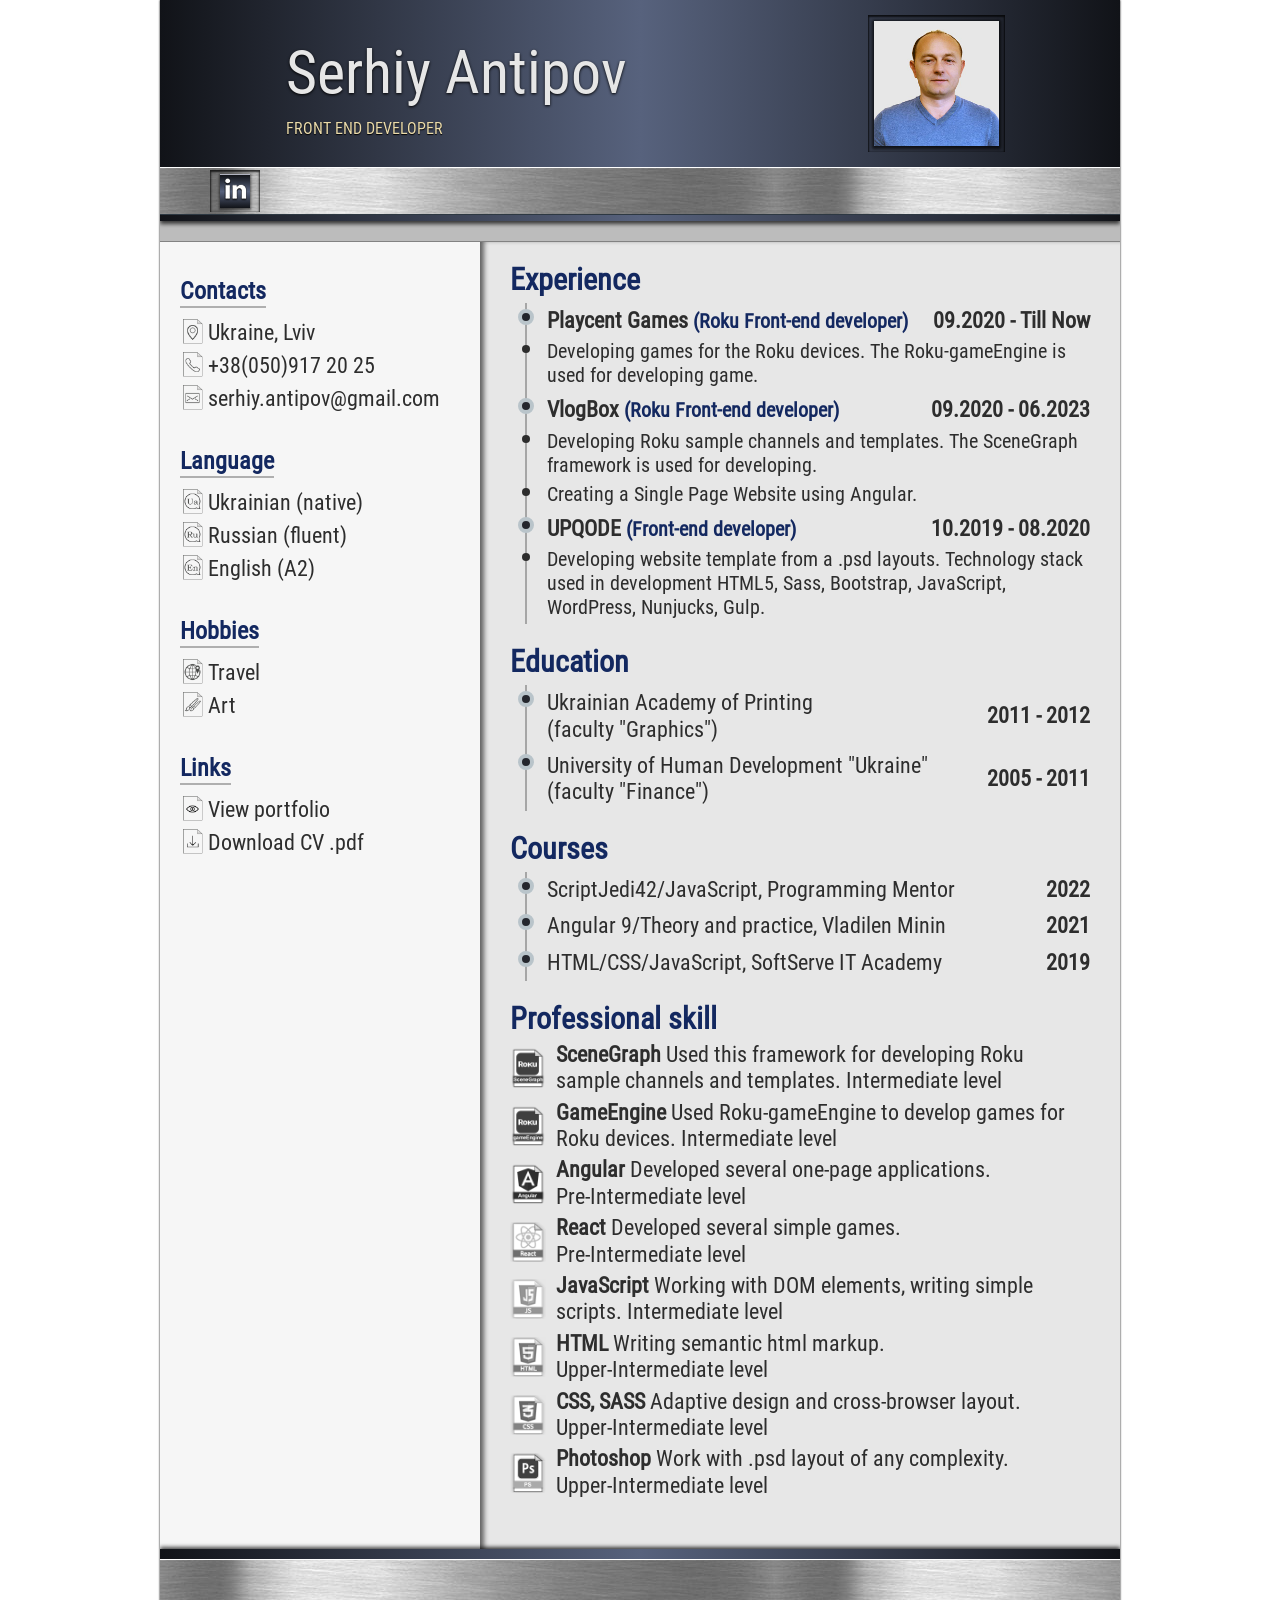
<file: index.html>
<!DOCTYPE html>
<html lang="en">

<head>
    <meta charset="UTF-8" lang="en">
    <meta name="Description" content="Serhiy Antipov CV">
    <meta name="viewport" content="width=device-width, initial-scale=0.75">
    <title>Serhiy Antipov CV</title>
    <link rel="shortcut icon" href="img/favicon.png" type="image/png">
    <link rel="stylesheet" href="css/style.css">
</head>

<body>
    <div class="wrapper">
        <header class="cv-header">
            <div class="cv-owner">
                <h1>Serhiy Antipov</h1>
                <h2>front end developer</h2>
            </div>
            <div class="owner-photo"><img src="img/owner-photo2_480.jpg" alt="owner photo"></div>
            <ul class="cv-header-social">
                <!-- <li>
                    <a href="https://www.facebook.com/AntipovSerhiy" target="_blank" rel="noopener">
                        <img src="img/logo_fb_white.png" alt="fb"></a>
                </li> -->
                <li>
                    <a href="https://www.linkedin.com/in/serhiy-antipov" target="_blank" rel="noopener">
                        <img src="img/logo_in_white.png" alt="linkedin"></a>
                </li>
                <!-- <li>
                    <a href="https://github.com/SerhiyAntipov" target="_blank" rel="noopener">
                        <img src="img/logo_git_white.png" alt="git"></a>
                </li> -->
                <!-- <li>
                    <a href="mailto:serhiy.antipov@gmail.com" target="_blank" rel="noopener">
                        <img src="img/logo_mail_white.png" alt="gmail"></a>
                </li> -->
            </ul>
        </header>
        <div class="vacancy-description">
            <!-- <p>Looking for a job as Front‑end developer.&#160;</p>
            <p>Ready to perform a test task</p> -->
        </div>
        <main class="cv-main">
            <aside>
                <article class="contacts">
                    <h3>Contacts</h3>
                    <ul>
                        <li>
                            <a href="#"><img src="img/icon_location.png" alt="icon location" rel="noopener">Ukraine, Lviv</a>
                        </li>
                        <li>
                            <a href="tel:+380509172025"><img src="img/icon_phone.png" alt="icon phone" rel="noopener">+38(050)917&nbsp;20&nbsp;25</a>
                        </li>
                        <li>
                            <a href="mailto:serhiy.antipov@gmail.com" target="_blank" rel="noopener"><img src="img/icon_mail.png" alt="icon mail">serhiy.antipov@gmail.com</a>
                        </li>
                        <!-- <li>
                            <a href="https://www.facebook.com/AntipovSerhiy" target="_blank" rel="noopener"><img src="img/icon_facebook.png" alt="icon facebook">facebook.com/AntipovSerhiy</a>
                        </li> -->
                    </ul>
                </article>
                <article class="language">
                    <h3>Language</h3>
                    <ul>
                        <li><img src="img/ua.png" alt="icon UA language">Ukrainian&nbsp;(native)</li>
                        <li><img src="img/ru.png" alt="icon RU language">Russian&nbsp;(fluent)</li>
                        <li><img src="img/en.png" alt="icon EN language">English&nbsp;(A2)</li>
                    </ul>
                </article>
                <article class="hobbies">
                    <h3>Hobbies</h3>
                    <ul>
                        <li><img src="img/icon_travel.png" alt="icon rtavel">Travel</li>
                        <li><img src="img/icon_art.png" alt="icon art">Art</li>
                        <!-- <li><img src="img/icon_design.png" alt="icon design">Web design</li>
                        <li><img src="img/icon_sport.png" alt="icon sport">Sport</li> -->
                    </ul>
                </article>
                <article class="links">
                    <h3>Links</h3>
                    <ul>
                        <li>
                            <a href="https://serhiyantipov.github.io/" target="_blank" rel="noopener"><img src="img/icon_view.png" alt="icon_portfolio">View portfolio</a>
                        </li>
                        <li>
                            <a href="pdf/Serhiy-Antipov-CV.pdf" download="" rel="noopener"><img src="img/icon_download.png" alt="icon_portfolio">Download CV .pdf</a>
                        </li>
                    </ul>
                </article>
            </aside>
            <div class="cv-content">
                <article class="experience">
                    <h3>Experience</h3>
                    <p class="experience-list">
                        <a href="https://playcentgames.com/" target="_blank" rel="noopener"><span class="company-name">Playcent Games </span><span class="job-title">(Roku&#160;Front&#8209;end&#160;developer)</span></a>
                        <span class="work-period">09.2020&#160;&#8209;&#160;Till&#160;Now</span>
                    </p>
                    <p class="expiriense-description dot">Developing games for the Roku devices. The Roku&#8209;gameEngine is used for developing game.</p>
                    <p class="experience-list">
                        <a href="https://vlogbox.com/" target="_blank" rel="noopener"><span class="company-name">VlogBox </span><span class="job-title">(Roku&#160;Front&#8209;end&#160;developer)</span></a>
                        <span class="work-period">09.2020&#160;&#8209;&#160;06.2023</span>
                    </p>
                    <p class="expiriense-description dot">Developing Roku sample channels and templates. The SceneGraph framework is used for developing.</p>
                    <p class="expiriense-description dot">Creating a Single Page Website using Angular.</p>
                    <p class="experience-list">
                        <a href="https://upqode.com/" target="_blank" rel="noopener"><span class="company-name">UPQODE </span><span class="job-title">(Front&#8209;end&#160;developer)</span></a>
                        <span class="work-period">10.2019&#160;&#8209;&#160;08.2020</span>
                    </p>
                    <p class="expiriense-description dot">Developing website template from a .psd layouts. Technology stack used in development HTML5, Sass, Bootstrap, JavaScript, WordPress, Nunjucks, Gulp.</p>

                </article>
                <article class="education">
                    <h3>Education</h3>
                    <p>Ukrainian Academy of Printing (faculty&#160;"Graphics")<span>2011&#160;&#8209;&#160;2012</span>
                    </p>
                    <p>University of Human Development "Ukraine" (faculty&#160;"Finance")
                        <span>2005&#160;&#8209;&#160;2011</span>
                    </p>
                </article>
                <article class="courses">
                    <h3>Courses</h3>
                    <p>ScriptJedi42/JavaScript, Programming Mentor<span>2022</span></p>
                    <p>Angular 9/Theory and practice, Vladilen Minin<span>2021</span></p>
                    <p>HTML/CSS/JavaScript, SoftServe IT Academy<span>2019</span></p>
                </article>
                <article class="professional-skill">
                    <h3>Professional skill</h3>
                    <div>
                        <img src="img/skill/link_scenegraph.png" alt="roku sceneGraph skill">
                        <p><span>SceneGraph </span>Used this framework for developing Roku sample channels and templates. Intermediate&nbsp;level</p>
                    </div>
                    <div>
                        <img src="img/skill/link_gameEngine.png" alt="roku sceneGraph skill">
                        <p><span>GameEngine </span>Used Roku-gameEngine to develop games for Roku devices. Intermediate&nbsp;level</p>
                    </div>
                    <div>
                        <img src="img/skill/link_angular.png" alt="angular skill">
                        <p><span>Angular </span>Developed several one-page applications. Pre&#8209;Intermediate&nbsp;level</p>
                    </div>
                    <!-- <div>
                        <img src="img/skill/link_Roku.png" alt="bright-script skill">
                        <p><span>BrightScript </span>Developing games for the Roku devices. Intermediate&nbsp;level</p>
                    </div> -->
                    <div>
                        <img src="img/skill/link_react.png" alt="react skill">
                        <p><span>React </span>Developed several simple games. Pre&#8209;Intermediate&nbsp;level</p>
                    </div>
                    <div>
                        <img src="img/skill/link_js.png" alt="js skill">
                        <p><span>JavaScript </span>Working with DOM elements, writing simple scripts. Intermediate&nbsp;level</p>
                    </div>
                    <div>
                        <img src="img/skill/link_html.png" alt="html skill">
                        <p><span>HTML </span>Writing semantic html markup. Upper&#8209;Intermediate&nbsp;level</p>
                    </div>
                    <div>
                        <img src="img/skill/link_css.png" alt="css skill">
                        <p><span>CSS, SASS </span>Adaptive design and cross-browser layout. Upper&#8209;Intermediate&nbsp;level</p>
                    </div>
                    <!-- <div>
                        <img src="img/skill/link_git.png" alt="git skill">
                        <p><span>Git </span>Basic knowledge. Intermediate&nbsp;level</p>
                    </div>
                    <div>
                        <img src="img/skill/link_gulp.png" alt="react skill">
                        <p><span>Gulp </span>Basic knowledge. Intermediate&nbsp;level</p>
                    </div> -->
                    <!-- <div>
                        <img src="img/skill/link_bootstrap.png" alt="wp skill">
                        <p><span>Bootstrap 4 </span>Basic knowledge. Intermediate&nbsp;level</p>
                    </div> -->
                    <!-- <div>
                        <img src="img/skill/link_wp.png" alt="wp skill">
                        <p><span>WordPress </span>Basic knowledge. Pre&#8209;Intermediate&nbsp;level</p>
                    </div> -->
                    <div>
                        <img src="img/skill/link_ps.png" alt="ps skill">
                        <p><span>Photoshop </span>Work with .psd layout of any complexity. Upper&#8209;Intermediate&nbsp;level</p>
                    </div>
                </article>
            </div>
        </main>
        <footer class="cv-footer">
            <ul class="footer-contacts">
                <!-- <li>
                    <a href="viber://add?number=%2B380509172025" target="_blank" rel="noopener"><img src=".//img/contact_logo_viber.png" alt="logo viber"></a>
                </li>
                <li>
                    <a href="https://msng.link/wa/380509172025" target="_blank" rel="noopener"><img src=".//img/contact_logo_whatsapp.png" alt="logo whatsapp"></a>
                </li>
                <li>
                    <a href="tg://resolve?domain=Antipov_Serhiy" target="_blank" rel="noopener"><img src=".//img/contact_logo_telegram.png" alt="logo telegram"></a>
                </li>
                <li>
                    <a href="tel:+380509172025" rel="noopener"><img src=".//img/contact_logo_call.png" alt="logo call me"></a>
                </li> -->
            </ul>
        </footer>
    </div>
</body>

</html>
</file>
<file: css/style.css>
@import "./reset.css";
@font-face {
    font-family: 'Roboto Condensed';
    font-style: normal;
    src: local('Roboto Condensed'), url(../fonts/RobotoCondensed-Regular.woff2) format('woff2');
    font-display: swap;
}

.wrapper {
    max-width: 960px;
    min-width: 420px;
    margin: 0 auto;
    font-family: 'Roboto Condensed', sans-serif;
    color: #2d2d2d;
    overflow: hidden;
    box-shadow: 0 0 2px #000;
}

.cv-header {
    min-height: 130px;
    padding-top: 15px;
    display: flex;
    flex-wrap: wrap;
    justify-content: space-around;
    background-color: #353c4c;
    background: linear-gradient(90deg, #111318 0%, #57627d 50%, #111318 100%);
    box-shadow: 0px 3px 4px #000000b5;
    position: relative;
    z-index: 5;
    user-select: none
}

.cv-owner {
    padding: 10px;
}

.cv-header h1 {
    font-size: 60px;
    line-height: 1.6;
    color: rgb(230, 230, 230);
    text-shadow: 0px 1px 3px rgba(0, 0, 0, 1);
}

.cv-owner h2 {
    color: rgb(235, 219, 170);
    text-transform: uppercase;
    text-shadow: 0px 1px 1px rgba(0, 0, 0, 1);
    font-size: 16px;
}

.description {
    padding: 15px 5px 15px;
    text-align: center;
    font-weight: bold;
    background-color: #bcbcbc;
    box-shadow: 0 2px 2px 0 #000000b5;
}

.description p {
    margin-bottom: 5px;
}

.owner-photo {
    padding: 6px;
    box-shadow: inset 0px 1px 2px 1px #000000c4;
}

.owner-photo img {
    display: block;
    max-width: 125px;
    height: auto;
    box-shadow: 0px 1px 3px 2px #000000b0;
}

.cv-header-social {
    padding: 2px 0;
    width: 100%;
    background-color: #e1e1e1;
    background: url(../img/bg_stell.jpg);
    border-top: 1px solid #ffffff;
    border-bottom: 1px solid #2d3842;
    margin: 15px 0 6px;
    min-height: 40px;
}

.cv-header-social {
    /* text-align: right; */
    padding-left: 40px;
}

.cv-header-social li {
    display: inline-block;
    margin: 0px 10px;
    box-shadow: inset 0px 1px 2px 1px #000000c4;
}

.cv-header-social a {
    display: block;
    background-color: #353c4c;
    background: linear-gradient(0deg, #111318 0%, #57627d 50%, #111318 100%);
    border-top: 1px solid #b1b3c0;
    box-shadow: 0px 1px 2px 1px #0000007d;
    margin: 4px 10px;
}

.cv-header-social a:hover {
    background-color: #353c4c;
    background: linear-gradient(0deg, #111318 0%, #464f66 50%, #111318 100%);
    border-top: 1px solid #1e1e20;
    box-shadow: inset 0px 1px 4px 1px #000000c4;
}

.cv-header-social a img {
    width: 30px;
    height: auto;
    margin: 0 auto;
}

.cv-header-social a:hover img {
    width: 28px;
    padding: 1px;
}

.cv-main {
    font-size: 22px;
    line-height: 1.2;
    display: flex;
    position: relative;
    z-index: 3;
}

.expiriense-description {
    font-size: 20px;
}

.vacancy-description {
    padding: 13px 5px 7px;
    text-align: center;
    background-color: #bcbcbc;
    font-size: 22px;
    font-weight: bold;
    order: 0;
    border-bottom: 1px solid #828282;
    display: flex;
    justify-content: center;
    flex-wrap: wrap;
}

.vacancy-description p {
    margin-bottom: 5px;
}

.cv-main aside {
    width: 320px;
    padding: 35px 15px 30px 20px;
    box-sizing: border-box;
    order: 1;
    background-color: #f6f6f6;
    flex-shrink: 0
}

.cv-main aside article {
    margin-bottom: 35px;
}

.cv-main aside h3 {
    font-size: 24px;
    margin-bottom: 10px;
    font-weight: bold;
    display: inline-block;
    border-bottom: 2px solid #2d2d2d59;
    color: #132860
}

.link span {
    font-size: 24px;
    margin-bottom: 20px;
    padding-bottom: 3px;
    display: inline-block;
    border-bottom: 2px solid #2d2d2d59;
}

.link {
    /* position: absolute; */
    bottom: 5px;
}

.link span img {
    margin-bottom: 2px;
}

aside li {
    margin-bottom: 5px;
}

.cv-main aside a {
    text-decoration: none;
    color: #2d2d2d;
}

aside a:hover {
    color: #b44328;
    font-weight: bold;
}

aside img {
    width: 25px;
    height: auto;
    margin-right: 3px;
    vertical-align: bottom;
    user-select: none;
}

.link a {
    display: block;
}

.cv-content {
    padding: 20px 30px 35px 45px;
    background-color: #e7e7e7;
    box-sizing: border-box;
    box-shadow: inset 6px 0px 5px -2px #00000094;
    order: 2;
}

.cv-main .cv-content article {
    margin-bottom: 20px;
}

.cv-content h3 {
    margin-left: -15px;
    font-size: 30px;
    margin-bottom: 5px;
    font-weight: bold;
    color: #132860
}

.experience p,
.education p,
.courses p {
    padding: 5px 0;
    position: relative;
    border-left: 2px solid #2d2d2d59;
    padding-left: 20px;
    display: flex;
    justify-content: space-between;
    align-items: center;
}

.experience .expiriense-description {
    padding-top: 0;
}

.work-period,
.education span,
.courses span {
    padding-left: 5px;
}

.experience-list {
    font-weight: bold;
}

a .job-title{
    color: #132860;
    font-size: 0.9em;
}

.experience a {
    text-decoration: none;
    color: inherit;
}

.experience a:hover span:not(.job-title){
    text-decoration: none;
    color: #b44328;
}

.experience p:not(.expiriense-description)::before,
.education p::before,
.courses p::before {
    content: "";
    width: 8px;
    height: 8px;
    background-color: #24262d;
    border-radius: 8px;
    border: solid 4px #b9c4ca;
    display: block;
    position: absolute;
    top: 6px;
    left: -9px;
}

.dot::before {
    content: "";
    width: 8px;
    height: 8px;
    background-color: #24262d;
    background-color: #2d2d2d;
    border-radius: 8px;
    /* border: solid 4px #b9c4ca; */
    display: block;
    position: absolute;
    top: 6px;
    left: -5px;
}

.cv-main span {
    font-weight: bold;
}

.cv-main .cv-content .professional-skill {
    margin-bottom: 8px;
    margin-bottom: 15px;
}

.professional-skill span {
    padding-left: 0;
}

.cv-content h3 {
    margin-left: -15px;
}

.professional-skill div {
    display: flex;
    align-items: center;
    margin-bottom: 5px;
    margin-left: -15px;
    cursor: pointer;
}

.professional-skill div:hover img {
    filter: grayscale(0);
}

.professional-skill img {
    display: block;
    height: 40px;
    width: auto;
    margin-right: 10px;
    filter: grayscale(1);
    user-select: none;
}

.cv-footer {
    background-color: #353c4c;
    background: linear-gradient(90deg, #111318 0%, #57627d 50%, #111318 100%);
    padding: 5px 0 20px;
}

.footer-contacts {
    background-color: #e1e1e1;
    background: url(../img/bg_stell.jpg);
    border-top: 1px solid #ffffff;
    border-bottom: 1px solid #2d3842;
    margin: 5px 0 5px;
    padding: 2px;
    text-align: center;
    min-height: 40px;
}

.footer-contacts li {
    display: inline-block;
    margin: 0 15px;
    box-shadow: inset 0px 1px 2px 1px #000000c4;
}

.footer-contacts li a {
    display: block;
    margin: 5px;
    background-color: #353c4c;
    background: linear-gradient(0deg, #111318 0%, #57627d 50%, #111318 100%);
    border-top: 1px solid #b1b3c0;
    box-shadow: 0px 1px 2px 1px #0000007d;
    padding: 2px;
}

.footer-contacts li a:hover {
    background-color: #353c4c;
    background: linear-gradient(0deg, #111318 0%, #464f66 50%, #111318 100%);
    border-top: 1px solid #1e1e20;
    box-shadow: inset 0px 1px 4px 1px #000000c4;
}

.footer-contacts li a img {
    display: block;
    width: 30px;
    height: auto;
    margin: 0 auto;
}

.footer-contacts li a:hover img {
    width: 26px;
    margin: 2px;
    height: auto;
}

.cv-footer {
    box-shadow: 0px -2px 4px #000000b5;
    position: relative;
    z-index: 5;
}

@media screen and (max-width: 800px) {
    .contacts ul {
        display: flex;
        flex-wrap: wrap;
        flex-direction: column;
    }
    .link {
        position: static;
        bottom: unset;
        margin-top: 20px;
    }
    .cv-main {
        flex-direction: column;
    }
    .cv-header-social {
        text-align: center;
        padding-right: 0;
    }
    .vacancy-description {
        border-bottom: none;
        box-shadow: 0px 3px 4px #000000b5;
        position: relative;
        z-index: 4;
    }
    .cv-main aside {
        width: 100%;
        padding: 20px;
        background-color: #e7e7e7;
        box-shadow: 0px 3px 4px #000000b5;
        z-index: 2;
    }
    .cv-main aside article {
        margin-bottom: 0;
        padding-top: 10px;
        padding-bottom: 10px;
        text-align: center;
    }
    aside li {
        padding: 0 5px;
        display: inline-block;
    }
    .link {
        text-align: center;
    }
    .link span {
        margin-top: 20px;
    }
    .cv-main aside p {
        padding: 0 10px;
    }
    .cv-main h3 {
        width: 100%;
    }
    .cv-content {
        width: 100%;
        box-shadow: none;
        padding: 30px 20px 0 35px;
        background-color: #f6f6f6;
    }
    .footer-contacts li a img {
        width: 55px;
    }
    .footer-contacts li a:hover img {
        width: 51px;
        margin: 2px;
    }
}

@media screen and (max-width: 600px) {
    .cv-main {
        font-size: 20px;
    }
    .expiriense-description {
        font-size: 18px;
    }
    .experience p,
    .education p,
    .courses p {
        align-items: flex-start;
    }
}

@media screen and (max-width: 520px) {
    .cv-header {
        flex-direction: column;
        align-items: center;
    }
    .cv-header h1 {
        line-height: 1.4;
    }
    .cv-owner {
        text-align: center;
        padding-top: 0;
        margin-top: -15px;
    }
}
</file>
